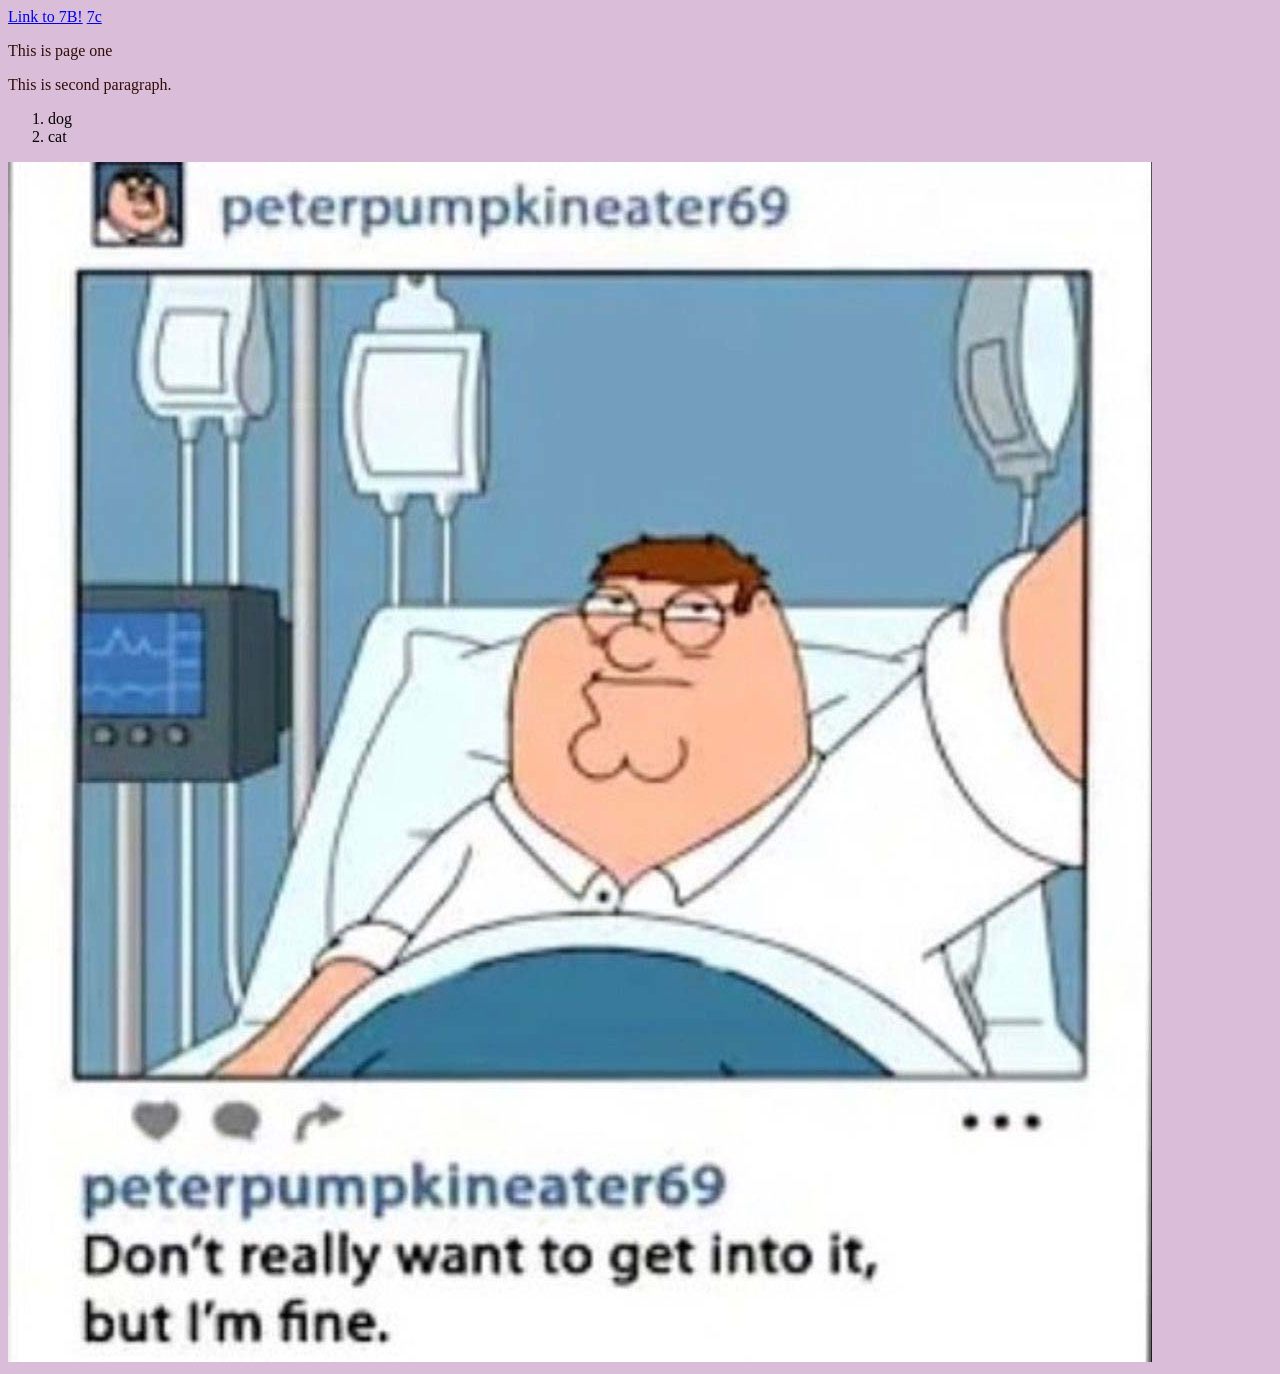
<file: index.html>
<!DOCTYPE HTML>

<html>

<head>
    <link rel="stylesheet" href="default.css">
    </head>
        <title>October 9</title>

    <body>
        <a href="doctemplate.html">Link to 7B!</a>
        <a href="theunofficialguidetoadventuretime.html">7c</a>
        <p>This is page one</p>

        <p>This is second paragraph.</p>

        <ol>
                <li>dog</li>
                <li>cat</li>
        </ol>
        <img src="graphics/peterhospital.jpg" alt="Peter Hospital">
    </body>


    </html>
</file>
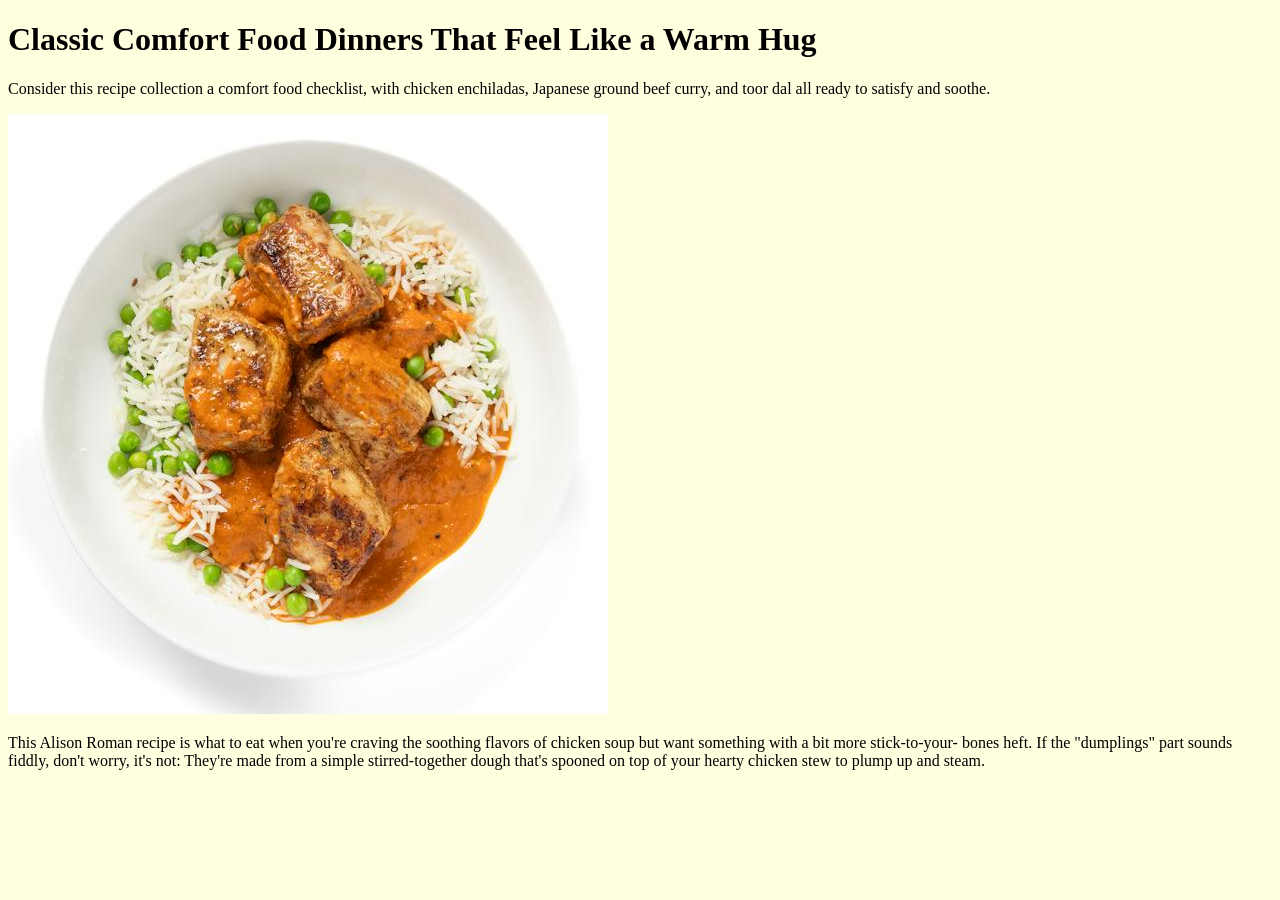
<file: doctemplate.html>
<!DOCTYPE html>

<html> 

<head>
    <link rel="stylesheet" href="doctempstyle.css">
    <title>Classic Comfort Food Dinners That Feel Like a Warm Hug</title>

<body>
<header>
    <h1>Classic Comfort Food Dinners That Feel Like a Warm Hug</h1>
</header>
    <p>Consider this recipe collection a comfort food checklist,
        with chicken enchiladas, Japanese ground beef curry,
        and toor dal all ready to satisfy and soothe. </p>

        <img src="graphics/comfortfood.jpg" alt="Comfort Food">
    <p>This Alison Roman recipe is what to eat when you're craving the soothing
        flavors of chicken soup but want something with a bit more stick-to-your-
        bones heft. If the "dumplings" part sounds fiddly, don't worry, it's not:
        They're made from a simple stirred-together dough that's spooned on top
        of your hearty chicken stew to plump up and steam.</p>
    </p>  
</body>
</head>
</html>
</file>
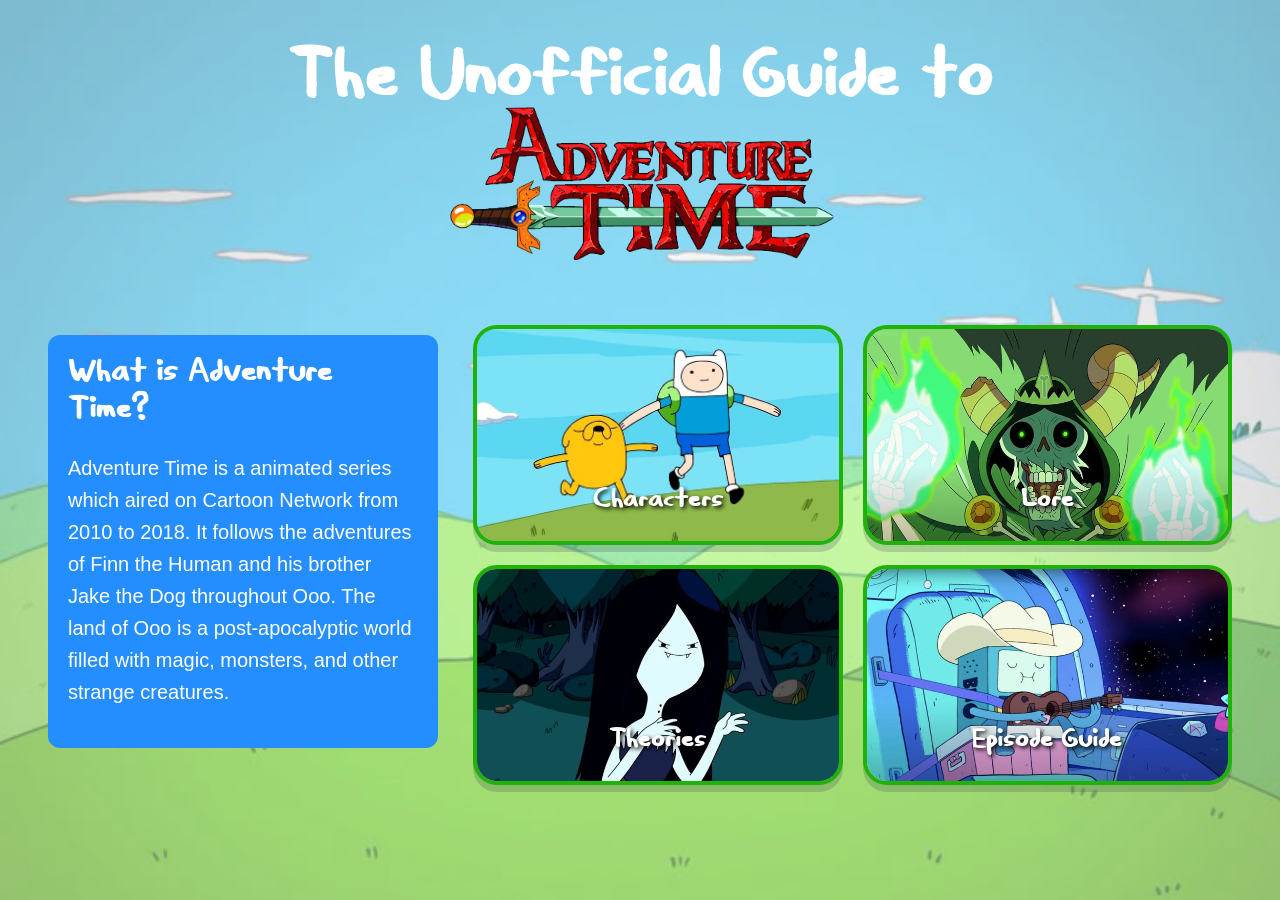
<file: theunofficialguidetoadventuretime.html>
<!DOCTYPE html>

<html>

<head>
    <link rel="stylesheet" href="atstylesheet.css">
    <title> The Unofficial Guide to Adventure Time </title>
</head>

<body>
    <h1> The Unofficial Guide to </h1> 
    <image class="header-image" src="graphics/adventuretimelogo.webp" alt="Adventure Time Logo"></image>

<main class="home">
    <section class="description">
        <h2> What is Adventure Time? </h2>
        <p> Adventure Time is a animated series which aired on Cartoon Network from 2010 to 2018. It
            follows the adventures of Finn the Human and his brother Jake the Dog throughout Ooo. The land of Ooo is
            a post-apocalyptic world filled with magic, monsters, and other strange creatures.
        </p>
    </section>

    <section class="right-side">

        <div class="gallery">

            <a href="characters.html"
            class="gallery-card characters">
            <img src="graphics/characters.jpg" alt="Characters">
                <h3> Characters </h3>
        </a>

        <a href="lore.html"
            class="gallery-card lore">
            <img src="graphics/lore.jpg" alt="Lore">
            <h3> Lore </h3>
        </a>

        <a href="theories.html"
            class="gallery-card theories">
            <img src="graphics/theories.jpg" alt="Theories">
            <h3> Theories </h3>
        </a>

        <a href="episodeguide.html"
            class="gallery-card episode-guide">
            <img src="graphics/episodeguide.jpg" alt="Episodes">
            <h3> Episode Guide </h3>
        </a>

        </div>
    </section>
</main>


</body>








</html>
</file>
<file: default.css>
body{
    background-color:rgb(218, 189, 216);
    
}

p{
    color:rgb(49, 13, 8);
    font-size: 16px;
}
</file>
<file: doctempstyle.css>
body{
    background-color:lightyellow
}
</file>
<file: atstylesheet.css>
body {
    background-image: url(graphics/atbg4.png);
    background-size: cover;
}

/* Custom font */
@font-face {
    font-family: "Thunderman";
    src: url("./fonts/Thunderman.ttf") format("truetype");
    font-weight: normal;
    font-style: normal;
}

/* Main heading */
h1 {
    font-family: "Thunderman", sans-serif;
    font-size: 60px;
    text-align: center;
    color: white;
}

/* Images */
img {
    width: 400px;
    height: auto;
    display: block;
    margin: 5px auto;
    position: relative;
    top: -1px;
}

/* Adventure Time logo */
h1 + img {
    display: block;
    margin-top: -70px;
}

/* Main layout: description left, gallery right */
.home {
    display: flex;
    flex-direction: row;
    justify-content: space-between;
    align-items: flex-start;
    gap: 35px;
    margin: 20px 40px;
}

/* Description box */
.home .description {
    box-sizing: border-box;
    flex: 0 0 390px;
    width: 390px;
    max-width: none;
    margin: 30px 0 0 0;
    padding: 20px;
    border-radius: 12px;
    color: white;
    background-color: rgb(37, 142, 255);
}

.description h2 {
    font-family: "Thunderman", sans-serif;
    font-size: 28px;
    margin-top: 0;
}

.description p {
    font-family: Arial, sans-serif;
    font-size: 20px;
    line-height: 1.6;
}

/* Gallery section on the right */
.home .right-side {
    flex: 1;
    min-width: 0;
    margin: 0;
}

/* Two-column photo gallery */
.home .gallery {
    display: grid;
    grid-template-columns: repeat(2, minmax(0, 1fr));
    gap: 20px;
    width: 100%;
    margin: 20px 0;
    box-sizing: border-box;
}

/* Photo buttons */
.home .gallery-card {
    position: relative;
    display: block;
    flex-direction: column;
    align-items: center;
    justify-content: center;

    box-sizing: border-box;
    min-width: 0;
    height: 220px;
    padding: 0;
    overflow: hidden;

    border: 4px solid #1fb209;
    border-radius: 24px;

    color: white;
    text-decoration: none;
    text-align: center;

    box-shadow: 0 7px 0 rgba(40, 50, 70, 0.2);
    transition: transform 0.2s, box-shadow 0.2s;
    box-sizing: border-box;
    overflow: hidden;
    
}

/* Photo inside each button */
.home .gallery-card img {
    display: block;
    width: 100%;
    height: 100%;
    object-fit: cover;
    margin: 0;
    position: absolute;
    top: 0;
    left: 0;
    inset: 0;
}

/* Button text */
.home .gallery-card h3 {
    position: absolute;
    left: 0;
    bottom: 0;
    z-index: 1;

    width: 100%;
    box-sizing: border-box;
    margin: 0;
    padding: 12px 5px 25px;

    font-family: "Thunderman", sans-serif;
    font-size: 23px;
    text-align: center;
    color: white;

    
    text-shadow: 2px 2px 4px black;
    z-index: 2;
}

/* Button hover effect */
.home .gallery-card:hover {
    transform: translateY(-4px);
    box-shadow: 0 11px 0 rgba(40, 50, 70, 0.2);
}

/* Individual button colors */
.characters {
    background-color: #78d87c;
    border-color: #378748;
}

.lore {
    background-color: #b39bea;
    border-color: #7353b0;
}

.theories {
    background-color: #ff9ecb;
    border-color: #c84b87;
}

.episode-guide {
    background-color: #ffd85c;
    border-color: #c18b1a;
}

/* Optional description text styling */
.gallery-card p {
    font-family: Arial, sans-serif;
    color: #26384a;
    font-size: 13px;
    margin: 5px 0 0;
}
</file>
